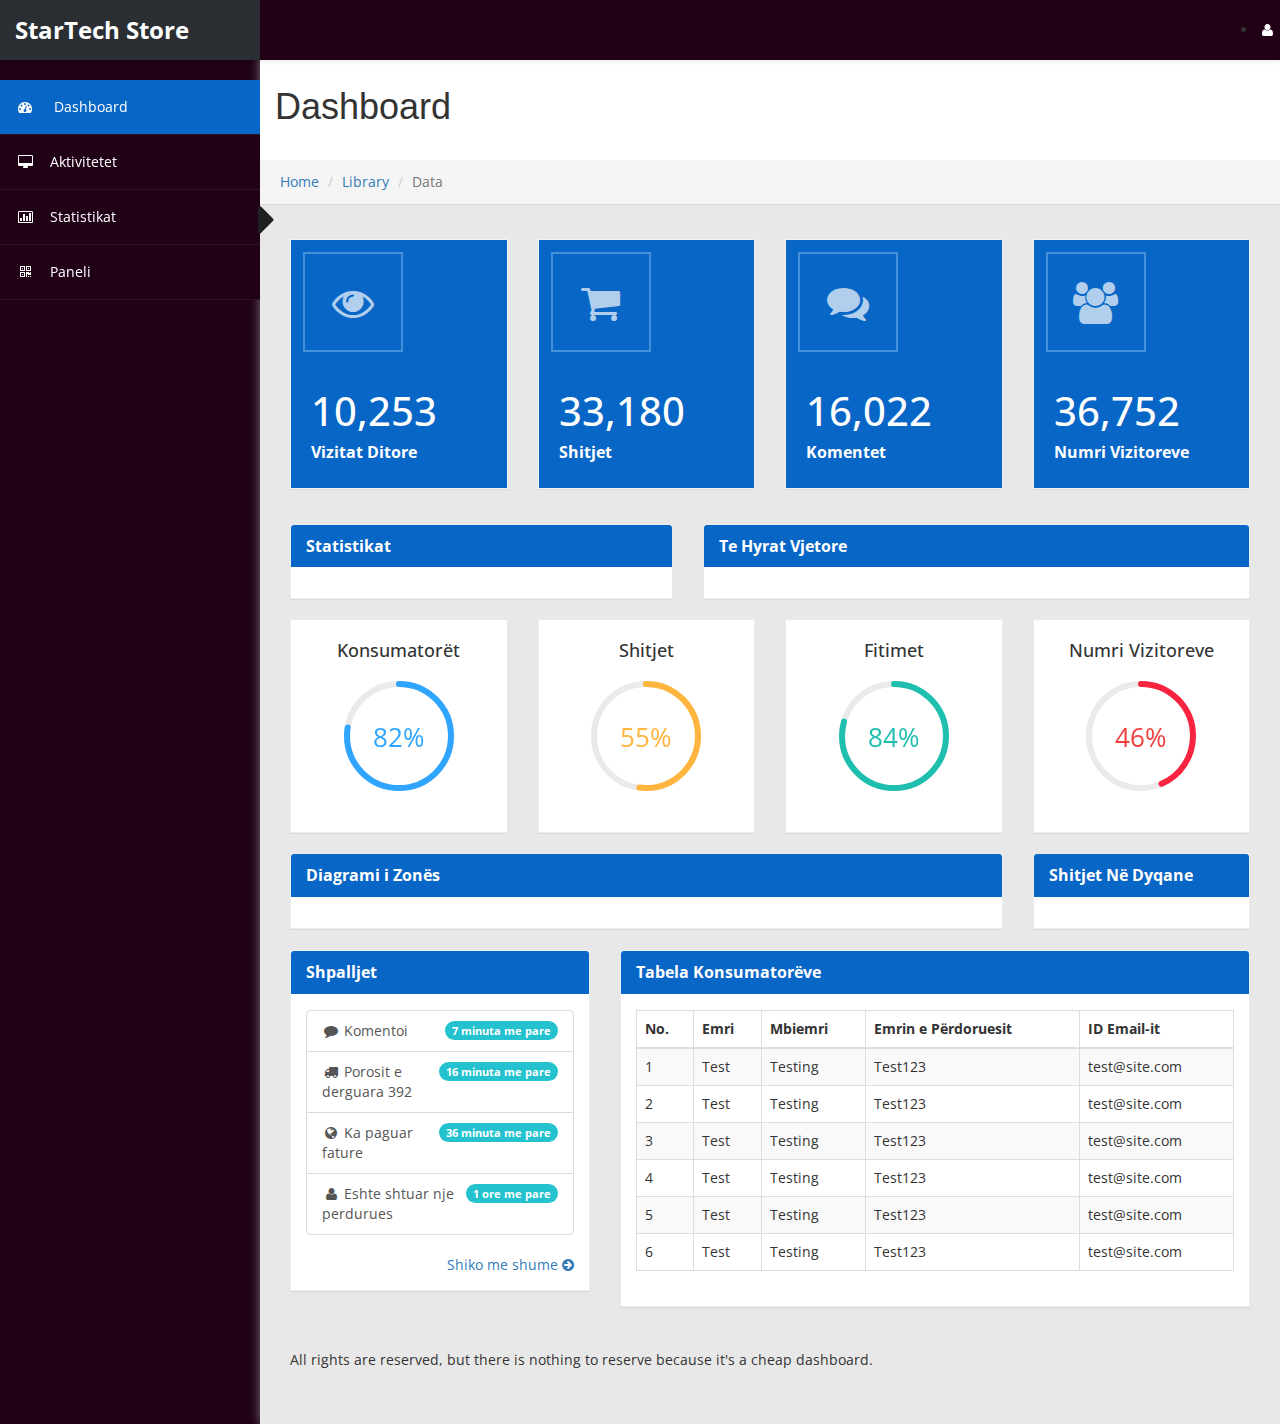
<file: index.html>
﻿<!DOCTYPE html>
<html xmlns="http://www.w3.org/1999/xhtml">

<head>
    <meta charset="utf-8" />
    <meta name="viewport" content="width=device-width, initial-scale=1.0" />
    <title>FYP</title>

    <link href="assets/css/bootstrap.css" rel="stylesheet" />
    <link href="assets/css/font-awesome.css" rel="stylesheet" />
    <link href="assets/js/morris/morris-0.4.3.min.css" rel="stylesheet" />
    <link href="assets/css/custom-styles.css" rel="stylesheet" />
    <link href='http://fonts.googleapis.com/css?family=Open+Sans' rel='stylesheet' type='text/css' />
    <link rel="stylesheet" href="assets/js/Lightweight-Chart/cssCharts.css">
</head>

<body>
    <div id="wrapper">
        <nav class="navbar navbar-default top-navbar" role="navigation">
            <div class="navbar-header">
                <button type="button" class="navbar-toggle" data-toggle="collapse" data-target=".sidebar-collapse">
                        <span class="sr-only">Toggle navigation</span>
                        <span class="icon-bar"></span>
                        <span class="icon-bar"></span>
                        <span class="icon-bar"></span>
                    </button>
                <a class="navbar-brand" href="index.html"><strong>StarTech Store</strong></a>
            </div>

            <li class="dropdown" style="position: relative; left: 78%; top: 20px;">
                <a class="dropdown-toggle" data-toggle="dropdown" href="#" aria-expanded="false" style="color: #fff;">
                    <i class="fa fa-user fa-fw"></i> <i class="fa fa-caret-down"></i>
                </a>
                <ul class="dropdown-menu dropdown-user">
                    <li><a href="#"><i class="fa fa-user fa-fw"></i>Profili</a>
                    </li>
                    <li><a href="#"><i class="fa fa-gear fa-fw"></i> Konfigurimet</a>
                    </li>
                    <li class="divider"></li>
                    <li><a href="#"><i class="fa fa-sign-out fa-fw"></i>Ckycu</a>
                    </li>
                </ul>

            </li>

            </ul>
        </nav>

        <nav class="navbar-default navbar-side" role="navigation">
            <div id="sideNav" href=""><i class="fa fa-caret-right"></i></div>
            <div class="sidebar-collapse">
                <ul class="nav" id="main-menu">

                    <li>
                        <a class="active-menu" href="index.html"><i class="fa fa-dashboard"></i> Dashboard</a>
                    </li>
                    <li>
                        <a href="ui-elements.html"><i class="fa fa-desktop"></i>Aktivitetet</a>
                    </li>
                    <li>
                        <a href="chart.html"><i class="fa fa-bar-chart-o"></i>Statistikat</a>
                    </li>
                    <li>
                        <a href="tab-panel.html"><i class="fa fa-qrcode"></i>Paneli</a>
                    </li>

                </ul>

            </div>

        </nav>


        <div id="page-wrapper">
            <div class="header">
                <h1 class="page-header">
                    Dashboard
                </h1>
                <ol class="breadcrumb">
                    <li><a href="#">Home</a></li>
                    <li><a href="#">Library</a></li>
                    <li class="active">Data</li>
                </ol>

            </div>
            <div id="page-inner">


                <div class="row">
                    <div class="col-md-3 col-sm-12 col-xs-12">
                        <div class="panel panel-primary text-center no-boder blue">
                            <div class="panel-left pull-left blue">
                                <i class="fa fa-eye fa-5x"></i>

                            </div>
                            <div class="panel-right">
                                <h3>10,253</h3>
                                <strong>Vizitat Ditore</strong>
                            </div>
                        </div>
                    </div>
                    <div class="col-md-3 col-sm-12 col-xs-12">
                        <div class="panel panel-primary text-center no-boder blue">
                            <div class="panel-left pull-left blue">
                                <i class="fa fa-shopping-cart fa-5x"></i>
                            </div>

                            <div class="panel-right">
                                <h3>33,180 </h3>
                                <strong> Shitjet</strong>

                            </div>
                        </div>
                    </div>
                    <div class="col-md-3 col-sm-12 col-xs-12">
                        <div class="panel panel-primary text-center no-boder blue">
                            <div class="panel-left pull-left blue">
                                <i class="fa fa fa-comments fa-5x"></i>

                            </div>
                            <div class="panel-right">
                                <h3>16,022 </h3>
                                <strong> Komentet </strong>

                            </div>
                        </div>
                    </div>
                    <div class="col-md-3 col-sm-12 col-xs-12">
                        <div class="panel panel-primary text-center no-boder blue">
                            <div class="panel-left pull-left blue">
                                <i class="fa fa-users fa-5x"></i>

                            </div>
                            <div class="panel-right">
                                <h3>36,752 </h3>
                                <strong>Numri Vizitoreve</strong>

                            </div>
                        </div>
                    </div>
                </div>

                <div class="row">
                    <div class="col-md-5">
                        <div class="panel panel-default">
                            <div class="panel-heading">
                                Statistikat
                            </div>
                            <div class="panel-body">
                                <div id="morris-line-chart"></div>
                            </div>
                        </div>
                    </div>

                    <div class="col-md-7">
                        <div class="panel panel-default">
                            <div class="panel-heading">
                                Te Hyrat Vjetore
                            </div>
                            <div class="panel-body">
                                <div id="morris-bar-chart"></div>
                            </div>

                        </div>
                    </div>

                </div>



                <div class="row">
                    <div class="col-xs-6 col-md-3">
                        <div class="panel panel-default">
                            <div class="panel-body easypiechart-panel">
                                <h4>Konsumatorët</h4>
                                <div class="easypiechart" id="easypiechart-blue" data-percent="82"><span class="percent">82%</span>
                                </div>
                            </div>
                        </div>
                    </div>
                    <div class="col-xs-6 col-md-3">
                        <div class="panel panel-default">
                            <div class="panel-body easypiechart-panel">
                                <h4>Shitjet</h4>
                                <div class="easypiechart" id="easypiechart-orange" data-percent="55"><span class="percent">55%</span>
                                </div>
                            </div>
                        </div>
                    </div>
                    <div class="col-xs-6 col-md-3">
                        <div class="panel panel-default">
                            <div class="panel-body easypiechart-panel">
                                <h4>Fitimet</h4>
                                <div class="easypiechart" id="easypiechart-teal" data-percent="84"><span class="percent">84%</span>
                                </div>
                            </div>
                        </div>
                    </div>
                    <div class="col-xs-6 col-md-3">
                        <div class="panel panel-default">
                            <div class="panel-body easypiechart-panel">
                                <h4>Numri Vizitoreve</h4>
                                <div class="easypiechart" id="easypiechart-red" data-percent="46"><span class="percent">46%</span>
                                </div>
                            </div>
                        </div>
                    </div>
                </div>



                <div class="row">
                    <div class="col-md-9 col-sm-12 col-xs-12">
                        <div class="panel panel-default">
                            <div class="panel-heading">
                                Diagrami i Zonës
                            </div>
                            <div class="panel-body">
                                <div id="morris-area-chart"></div>
                            </div>
                        </div>
                    </div>
                    <div class="col-md-3 col-sm-12 col-xs-12">
                        <div class="panel panel-default">
                            <div class="panel-heading">
                                Shitjet Në Dyqane
                            </div>
                            <div class="panel-body">
                                <div id="morris-donut-chart"></div>
                            </div>
                        </div>
                    </div>

                </div>
                <div class="row">
                    <div class="col-md-12">

                    </div>
                </div>





                <div class="row">
                    <div class="col-md-4 col-sm-12 col-xs-12">
                        <div class="panel panel-default">
                            <div class="panel-heading">
                                Shpalljet
                            </div>
                            <div class="panel-body">
                                <div class="list-group">

                                    <a href="#" class="list-group-item">
                                        <span class="badge">7 minuta me pare</span>
                                        <i class="fa fa-fw fa-comment"></i> Komentoi
                                    </a>
                                    <a href="#" class="list-group-item">
                                        <span class="badge">16 minuta me pare</span>
                                        <i class="fa fa-fw fa-truck"></i> Porosit e derguara 392
                                    </a>
                                    <a href="#" class="list-group-item">
                                        <span class="badge">36 minuta me pare</span>
                                        <i class="fa fa-fw fa-globe"></i> Ka paguar fature
                                    </a>
                                    <a href="#" class="list-group-item">
                                        <span class="badge">1 ore me pare</span>
                                        <i class="fa fa-fw fa-user"></i> Eshte shtuar nje perdurues
                                    </a>
                                </div>
                                <div class="text-right">
                                    <a href="#">Shiko me shume <i class="fa fa-arrow-circle-right"></i></a>
                                </div>
                            </div>
                        </div>

                    </div>
                    <div class="col-md-8 col-sm-12 col-xs-12">

                        <div class="panel panel-default">
                            <div class="panel-heading">
                                Tabela Konsumatorëve
                            </div>
                            <div class="panel-body">
                                <div class="table-responsive">
                                    <table class="table table-striped table-bordered table-hover">
                                        <thead>
                                            <tr>
                                                <th>No.</th>
                                                <th>Emri</th>
                                                <th>Mbiemri</th>
                                                <th>Emrin e Përdoruesit</th>
                                                <th>ID Email-it</th>
                                            </tr>
                                        </thead>
                                        <tbody>
                                            <tr>
                                                <td>1</td>
                                                <td>Test</td>
                                                <td>Testing</td>
                                                <td>Test123</td>
                                                <td>test@site.com</td>
                                            </tr>
                                            <tr>
                                                <td>2</td>
                                                <td>Test</td>
                                                <td>Testing</td>
                                                <td>Test123</td>
                                                <td>test@site.com</td>
                                            </tr>
                                            <tr>
                                                <td>3</td>
                                                <td>Test</td>
                                                <td>Testing</td>
                                                <td>Test123</td>
                                                <td>test@site.com</td>
                                            </tr>
                                            <tr>
                                                <td>4</td>
                                                <td>Test</td>
                                                <td>Testing</td>
                                                <td>Test123</td>
                                                <td>test@site.com</td>
                                            </tr>
                                            <tr>
                                                <td>5</td>
                                                <td>Test</td>
                                                <td>Testing</td>
                                                <td>Test123</td>
                                                <td>test@site.com</td>
                                            </tr>
                                            <tr>
                                                <td>6</td>
                                                <td>Test</td>
                                                <td>Testing</td>
                                                <td>Test123</td>
                                                <td>test@site.com</td>
                                            </tr>

                                        </tbody>
                                    </table>
                                </div>
                            </div>
                        </div>

                    </div>
                </div>



                <footer>
                    <p>All rights are reserved, but there is nothing to reserve because it's a cheap dashboard.</p>


                </footer>
            </div>

        </div>

    </div>

    <script src="assets/js/jquery-1.10.2.js"></script>
    <script src="assets/js/bootstrap.min.js"></script>
    <script src="assets/js/jquery.metisMenu.js"></script>
    <script src="assets/js/morris/raphael-2.1.0.min.js"></script>
    <script src="assets/js/morris/morris.js"></script>
    <script src="assets/js/easypiechart.js"></script>
    <script src="assets/js/easypiechart-data.js"></script>
    <script src="assets/js/Lightweight-Chart/jquery.chart.js"></script>
    <script src="assets/js/custom-scripts.js"></script>

</body>

</html>
</file>
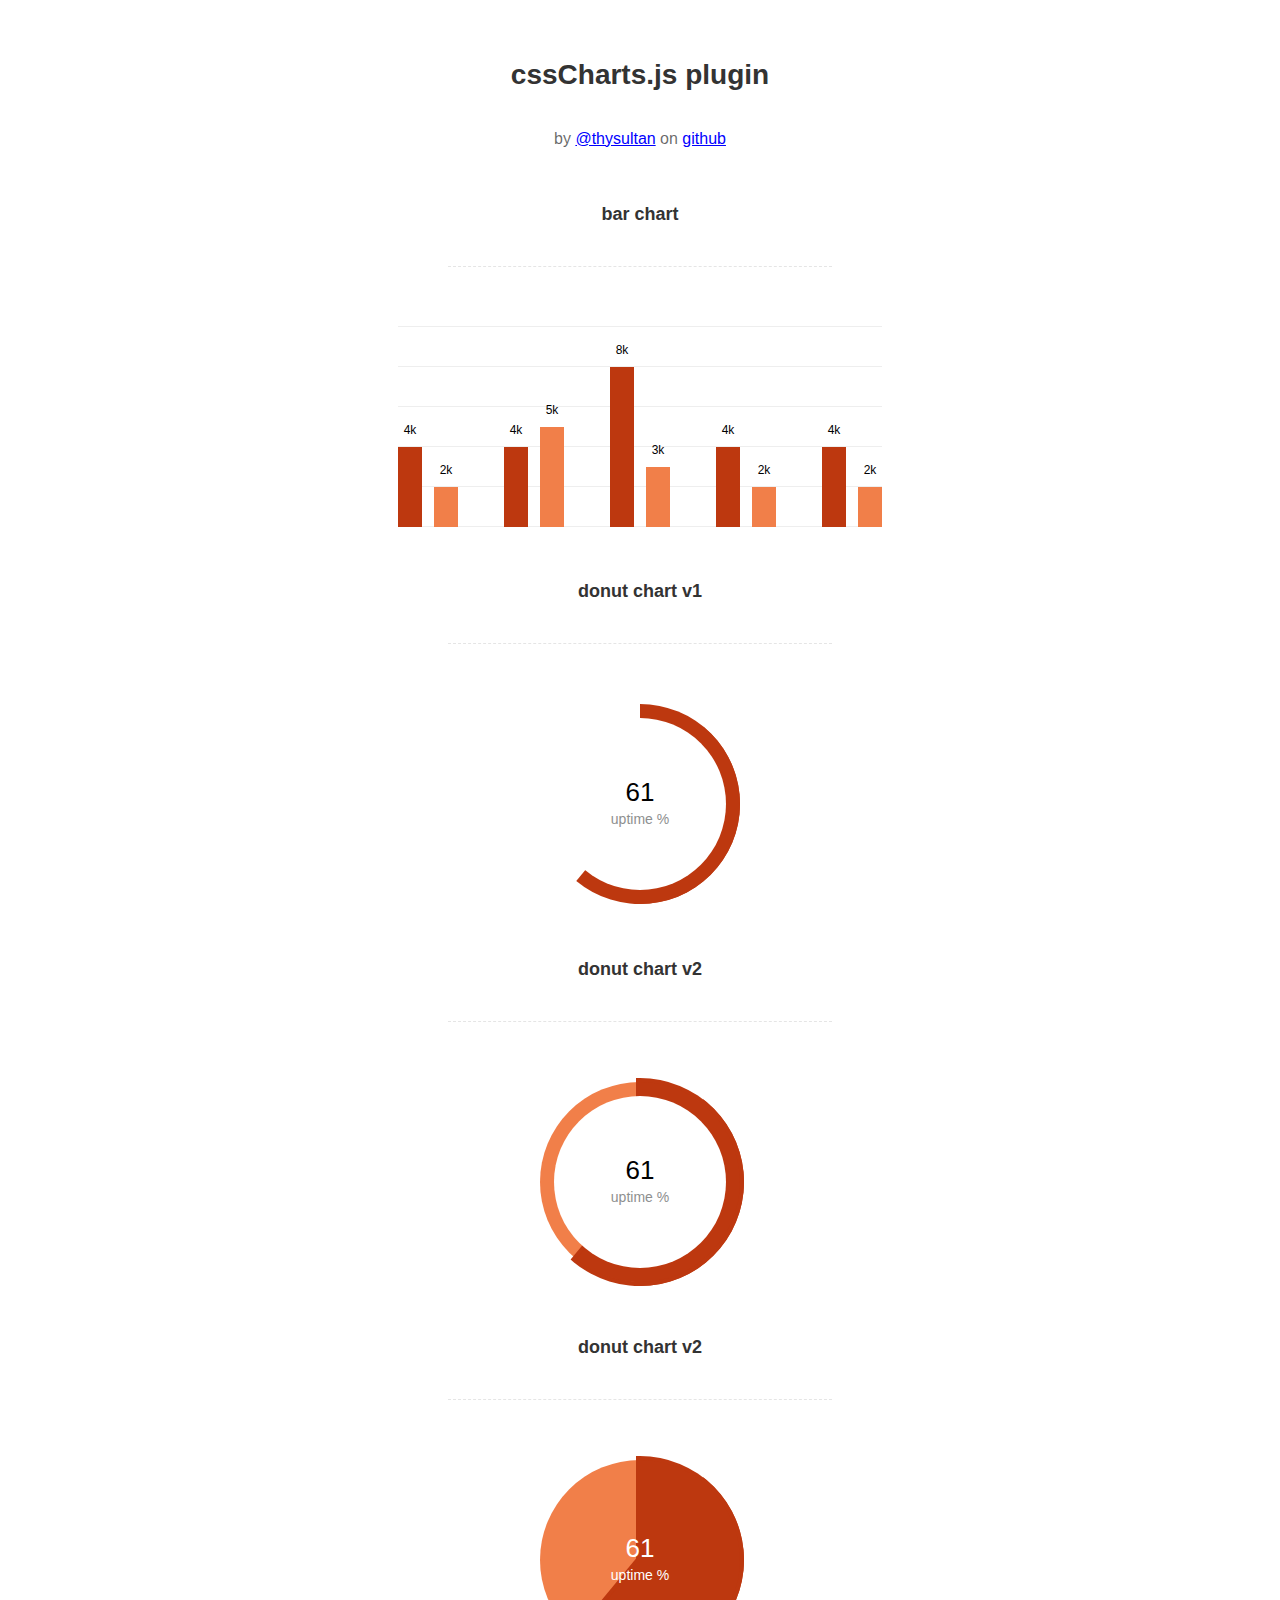
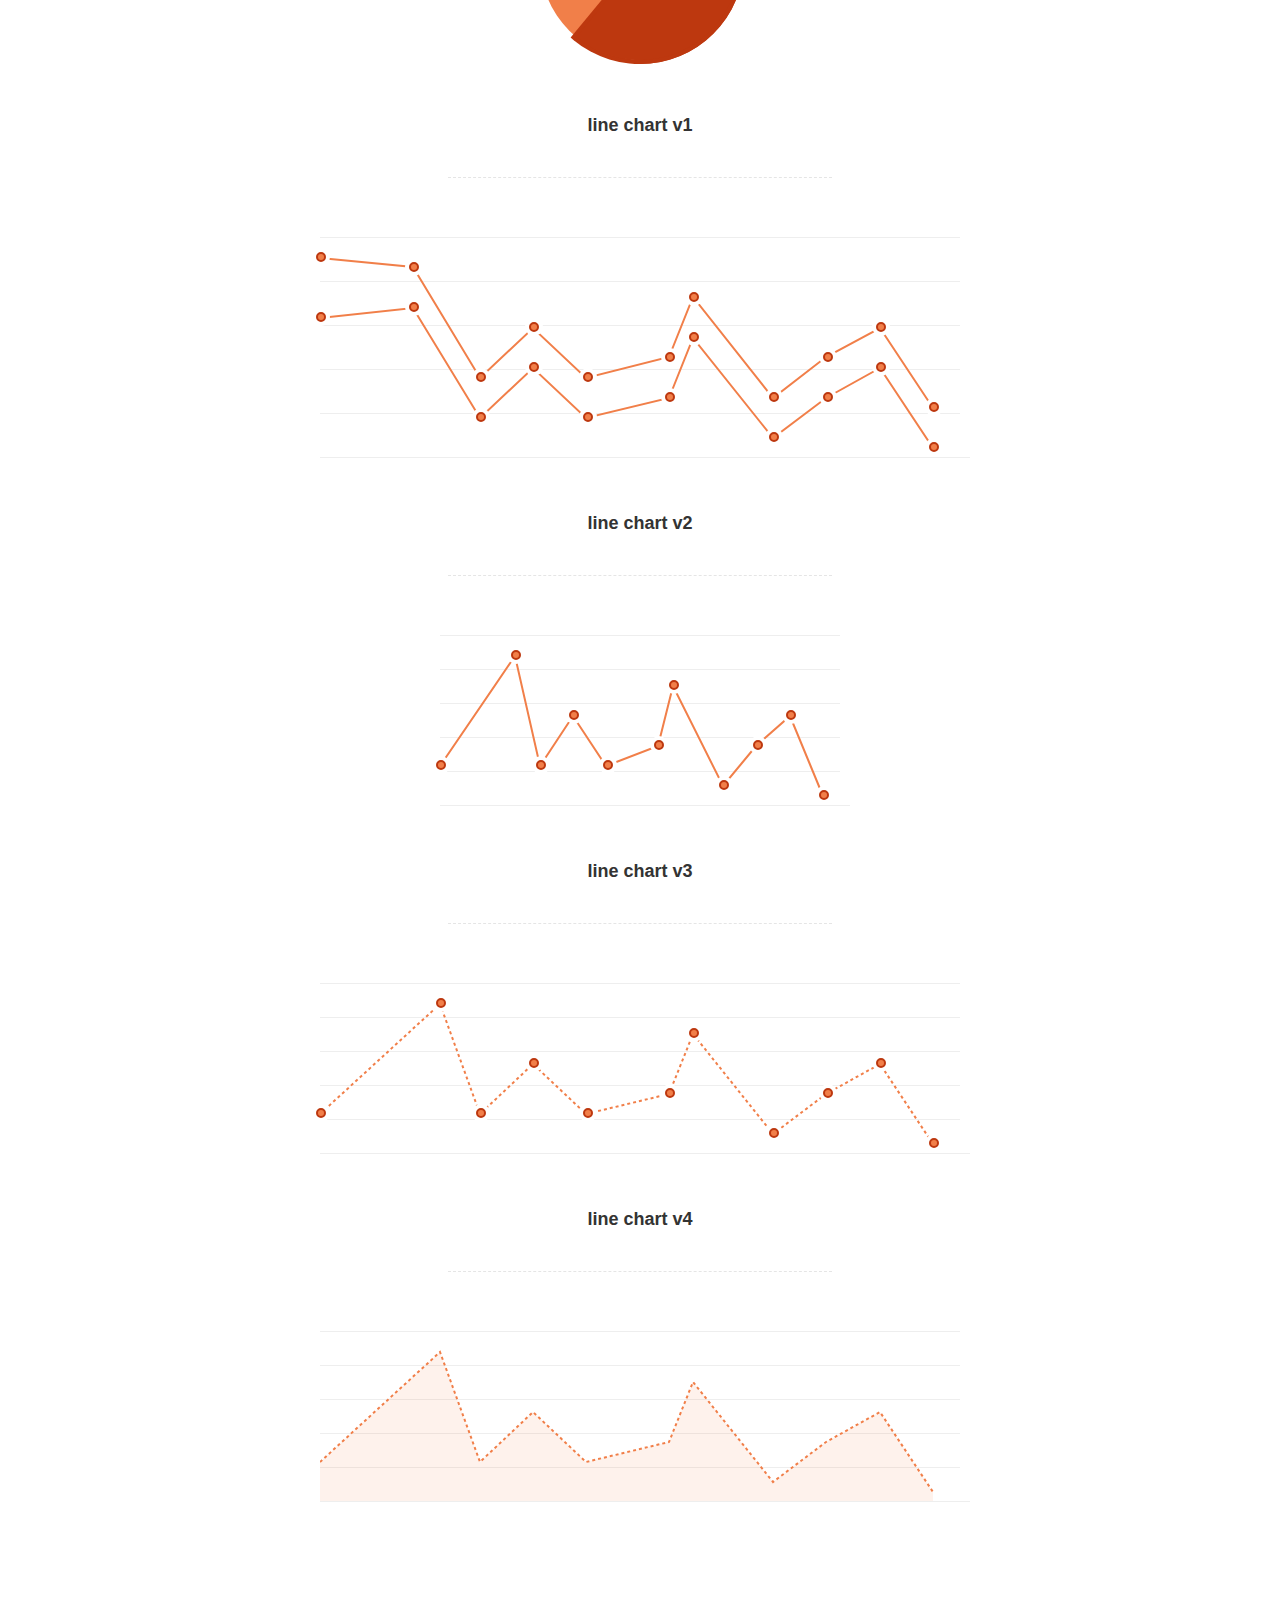
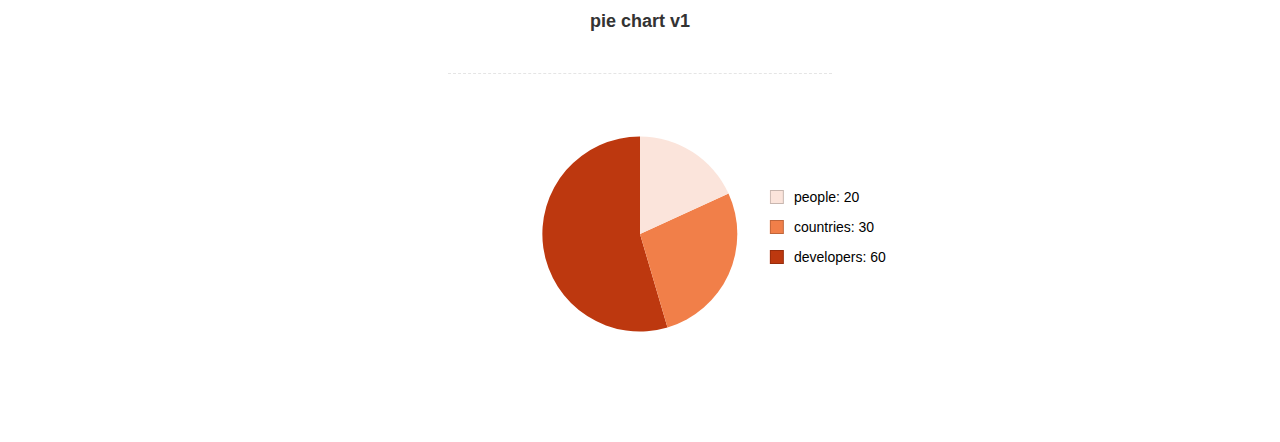
<file: assets/js/Lightweight-Chart/index.html>
<!doctype html>
<html>
    <head>
        <meta charset="utf-8">
        <meta name="description" content="A jquery plugin to create simple donut, bar or line charts with dom nodes, style with css.">
        <meta name="viewport" content="width=device-width, initial-scale=1">
        <title>cssCharts.js - jquery css charts</title>
        <script src="https://ajax.googleapis.com/ajax/libs/jquery/2.1.3/jquery.min.js"></script>

        <link rel="stylesheet" href="cssCharts.css">
        <script src="jquery.chart.js"></script>

        <style>
          /* page specific styles*/
          h1{text-align:center;font-family:sans-serif;font-size:28px;color:#333;padding:40px 0 0 0;}
          h2{text-align:center;font-family:sans-serif;font-size:18px;color:#333;padding:40px 0 0 0;}
          hr{width:60%;height:1px;background:none;border:none;border-bottom:1px dashed rgba(0,0,0,0.1);outline:none;margin:40px auto 60px auto;}

          .desc p{text-align:center;font-size:16px;color:rgba(0,0,0,0.6);padding:20px 0 0 0;font-family:sans-serif;}
          .desc a{color:blue;}
          .wrap{margin:0 auto;width:640px;padding-bottom:100px;}
          #line{width:400px;}
          /* page specific styles*/
        </style>
    </head>
    <body>
      <div class="wrap">

        <div class="desc">
          <h1>cssCharts.js plugin</h1><p>by
          <a href="http://twitter.com/thysultan">@thysultan</a> on
          <a href="https://github.com/sultantarimo/cssCharts.js">github</a>
        </p>
        </div>

        <h2>bar chart</h2>
        <hr>

        <div class="chart">
            <ul class="bar-chart" data-bars="[4,2],[4,5],[8,3],[4,2],[4,2]" data-max="10" data-unit="k" data-width="24"></ul>
        </div>
        <!-- data max is the 100% point of the graph -->
        <!-- set data-grid to 0 for no grid -->
        <!-- data-width is the individual bars width -->

        <h2>donut chart v1</h2>
        <hr>

        <div class="chart">
          <div class="donut-chart" data-percent="0.61" data-title="uptime %"></div>
        </div>

        <h2>donut chart v2</h2>
        <hr>

        <div class="chart">
          <div class="donut-chart fill" data-percent="0.61" data-title="uptime %"></div>
        </div>

        <h2>donut chart v2</h2>
        <hr>

        <div class="chart">
          <div class="donut-chart pie-chart fill" data-percent="0.61" data-title="uptime %"></div>
        </div>
        <!-- pie-chart class for pie chart -->
        <!-- fill class for default donut fill enabled-->

        <h2>line chart v1</h2>
        <hr>

        <div class="chart">
          <ul data-cord="[[0,70,120,160,200,262,280,340,380,420,460],[140,150,40,90,40,60,120,20,60,90,10]],[[0,70,120,160,200,262,280,340,380,420,460],[200,190,80,130,80,100,160,60,100,130,50]]"  class="line-chart"></ul>
        </div>
        <!-- multiple graphs [[x cords],[y cords]] [[x cords],[y cords]] -->

        <h2>line chart v2</h2>
        <hr>

        <div class="chart" id="line">
          <ul data-cord="[0,90,120,160,200,262,280,340,380,420,460],[40,150,40,90,40,60,120,20,60,90,10]" class="line-chart"></ul>
        </div>

        <h2>line chart v3</h2>
        <hr>

        <div class="chart dotted">
          <ul data-cord="[0,90,120,160,200,262,280,340,380,420,460],[40,150,40,90,40,60,120,20,60,90,10]" class="line-chart"></ul>
        </div>

        <h2>line chart v4</h2>
        <hr>

        <div class="chart dotted">
          <ul data-cord="[0,90,120,160,200,262,280,340,380,420,460],[40,150,40,90,40,60,120,20,60,90,10]" data-fill="1" class="line-chart no-points"></ul>
        </div>
        <!-- single graph [x cords],[y cords] -->


        <br><br><br>
        <h2>pie chart v1</h2>
        <hr>

        <div class="chart">
          <div class="pie-thychart" data-set='[["people", 20], ["countries",30], ["developers",60]]' data-colors="#FBE4DB,#F17F49,#BD380F"></div>
        </div>

      </div>

      <script>
        $(function() {
            $('.bar-chart').cssCharts({type:"bar"});
            $('.donut-chart').cssCharts({type:"donut"}).trigger('show-donut-chart');
            $('.line-chart').cssCharts({type:"line"});

            $('.pie-thychart').cssCharts({type:"pie"});
        });
      </script>
    </body>
</html>
</file>
<file: assets/css/custom-styles.css>
body {
    font-family: 'Open Sans', sans-serif;
    background: #200116;
}

#wrapper {
    width: 100%;
}

#page-wrapper {
    padding: 15px 15px;
    min-height: 600px;
    background: #E8E8E8;
}

#page-inner {
    width: 100%;
    margin: 10px 20px 10px 0px;
    background-color: transparent;
    padding: 15px 30px;
    min-height: 1200px;
}

.header .container-fluid {
    padding: 0;
}

.text-center {
    text-align: center;
}

.no-boder {
    border: 1px solid #f3f3f3;
}

h1,
.h1,
h2,
.h2,
h3,
.h3 {
    margin-top: 7px;
    margin-bottom: -5px;
}

h2 {
    color: #000;
}

h4 {
    padding-top: 10px;
}

.square-btn-adjust {
    border: 0px solid transparent;
    -webkit-border-radius: 0px;
    -moz-border-radius: 0px;
    border-radius: 0px;
}

p {
    font-size: 16px;
    line-height: 25px;
    padding-top: 20px;
}

.navbar-side {
    z-index: 0;
}

.panel {
    border-radius: 0px;
}

.navbar-side .nav>li>a>i {
    color: #FFFFFF;
    padding: 8px;
    width: 30px;
    text-align: center;
}

.top-navbar {
    position: fixed;
    width: 100%;
    z-index: 300;
    -webkit-box-shadow: 0 3px 3px rgba(0, 0, 0, 0.05);
    -moz-box-shadow: 0 3px 3px rgba(0, 0, 0, 0.05);
    box-shadow: 0 3px 3px rgba(0, 0, 0, 0.05);
}

.navbar-side {
    z-index: 1;
    position: fixed;
    width: 260px;
    top: 80px;
}

#page-wrapper {
    position: relative;
    top: 55px;
    box-shadow: 0 0 10px #757575;
    -moz-box-shadow: 0 0 10px #757575;
    -webkit-box-shadow: 0 0 10px #757575;
}

.top-navbar .nav>li>a:hover,
.top-navbar .nav>li>a:focus {
    text-decoration: none;
    background-color: #2497BA;
    color: #fff;
}

.nav .open>a,
.nav .open>a:hover,
.nav .open>a:focus {
    background-color: #075CB3;
    border-color: #075CB3;
}

.breadcrumb {
    padding: 12px 10px 12px 20px;
    margin-bottom: 20px;
    list-style: none;
    border-radius: 0;
    -webkit-box-shadow: 0 1px 1px rgba(0, 0, 0, .05);
    box-shadow: 0 1px 1px rgba(0, 0, 0, .05);
}

.dropdown-menu>li>a {
    display: block;
    padding: 3px 20px;
    clear: both;
    font-weight: 400;
    line-height: 1.42857143;
    color: #333;
    white-space: nowrap;
    font-size: 13px;
}

.dropdown-menu>li>a i {
    color: #1F1F1F;
}

.text-muted {
    color: #FB5651;
}

.badge {
    display: inline-block;
    min-width: 10px;
    padding: 4px 7px;
    font-size: 11px;
    font-weight: 700;
    color: #fff;
    text-align: center;
    white-space: nowrap;
    vertical-align: baseline;
    background-color: #24C2CE;
    border-radius: 10px;
}


/*----------------------------------------------
   DASHBOARD STYLES    
------------------------------------------------*/

.page-header {
    padding-bottom: 9px;
    margin: 0;
    border-bottom: 1px solid transparent;
    text-align: left;
    background-color: #fff;
    padding: 32px 22px 32px 15px;
    font-family: 'Poppins', sans-serif;
}

.panel-left {
    width: 100px;
    height: 100px;
    background: #0866C6;
    border: 2px solid #4590DA;
    /* border-radius: 100%; */
    overflow: hidden;
    margin: 12px;
}

.panel-left .fa-5x {
    font-size: 3em;
    color: rgba(255, 255, 255, 0.69);
    padding: 29px 0;
    margin-bottom: 30px;
}

.panel-right {
    height: 124px;
    background: transparent;
    margin-bottom: 0;
    color: #FFFFFF;
    float: left;
    text-align: left;
    padding-left: 20px;
    font-size: 16px;
    text-shadow: none;
    font-weight: 100;
}

.panel-right h3 {
    font-size: 40px;
    padding: 18px 10px 13px 0;
    color: #FFFFFF;
}

.panel-back {
    background-color: #fff;
}

.panel-default {
    border-color: #ECECEC;
}

.panel-default>.panel-heading {
    color: #FFF;
    border-color: #FFF;
    font-weight: bold;
    background: #0866C6;
    font-size: 16px;
    text-shadow: none;
}

.panel-heading {
    /* padding: 15px 15px 0px; */
    border-bottom: 1px solid transparent;
    border-top-left-radius: 3px;
    border-top-right-radius: 3px;
}

.jumbotron {
    padding: 20px;
}

.jumbotron p {
    margin-bottom: 15px;
    font-size: 15px;
    font-weight: 200;
}

.jumbotron,
.well {
    background: #fff;
}

.noti-box {
    min-height: 100px;
    padding: 20px;
}

.noti-box .icon-box {
    display: block;
    float: left;
    margin: 0 15px 10px 0;
    width: 70px;
    height: 70px;
    line-height: 75px;
    vertical-align: middle;
    text-align: center;
    font-size: 40px;
}

.text-box p {
    margin: 0 0 3px;
}

.main-text {
    font-size: 25px;
    font-weight: 600;
}

.set-icon {
    -webkit-border-radius: 50px;
    -moz-border-radius: 50px;
    border-radius: 50px;
}

.panel-primary {
    display: inline-block;
    margin-bottom: 30px;
    width: 100%;
}

.green {
    /* background-color: #1CC09F; */
    color: #fff;
}

.blue {
    background-color: #0866C6;
    color: #fff
}

.red {
    background-color: #FB6E51;
    color: #fff;
}

.brown {
    background-color: #F5B252;
    color: #fff;
}

.back-footer-red {
    background-color: #F0433D;
    color: #fff;
    border-top: 0px solid #fff;
}

.icon-box-right {
    display: block;
    float: right;
    margin: 0 15px 10px 0;
    width: 70px;
    height: 70px;
    line-height: 75px;
    vertical-align: middle;
    text-align: center;
    font-size: 40px;
}

.main-temp-back {
    background: #8702A8;
    color: #FFFFFF;
    font-size: 16px;
    font-weight: 300;
    text-align: center;
}

.main-temp-back .text-temp {
    font-size: 40px;
}

.back-dash {
    padding: 20px;
    font-size: 20px;
    font-weight: 500;
    -webkit-border-radius: 0px;
    -moz-border-radius: 0px;
    border-radius: 0px;
    background-color: #2EA7EB;
    color: #fff;
}

.back-dash p {
    padding-top: 16px;
    font-size: 13px;
    color: #fff;
    line-height: 25px;
    text-align: justify;
}

.color-bottom-txt {
    color: #000;
    font-size: 16px;
    line-height: 30px;
}


/*Charts*/

.main-chart {
    background: #fff;
}

.easypiechart-panel {
    text-align: center;
    padding: 1px 0;
    margin-bottom: 20px;
}

.placeholder h2 {
    margin-bottom: 0px;
}

.donut {
    width: 100%;
}

.easypiechart {
    position: relative;
    text-align: center;
    width: 120px;
    height: 120px;
    margin: 20px auto 10px auto;
}

.easypiechart .percent {
    display: block;
    position: absolute;
    font-size: 26px;
    top: 38px;
    width: 120px;
}

#easypiechart-blue .percent {
    color: #30a5ff;
}

#easypiechart-teal .percent {
    color: #1ebfae;
}

#easypiechart-orange .percent {
    color: #ffb53e;
}

#easypiechart-red .percent {
    color: #ef4040;
}

.chat-panel .panel-body {
    height: 450px;
    overflow-y: scroll;
}

.chat-box {
    margin: 0;
    padding: 0;
    list-style: none;
}

.chat-box li {
    margin-bottom: 15px;
    padding-bottom: 5px;
    border-bottom: 1px dotted #808080;
}

.chat-box li.left .chat-body {
    margin-left: 90px;
}

.chat-box li .chat-body p {
    margin: 0;
    color: #8d8888;
}

.chat-img>img {
    margin-left: 20px;
}

footer p {
    font-size: 14px;
}


/*----------------------------------------------
    MENU STYLES    
------------------------------------------------*/

.user-image {
    margin: 25px auto;
    -webkit-border-radius: 10px;
    -moz-border-radius: 10px;
    border-radius: 10px;
    max-height: 170px;
    max-width: 170px;
}

.top-navbar {
    margin: 0px;
}

.top-navbar .navbar-brand {
    color: #fff;
    width: 260px;
    text-align: left;
    height: 60px;
    font-size: 24px;
    font-weight: 700;
    /* text-transform: uppercase; */
    line-height: 30px;
    background: #200116;
}

.navbar-brand b {
    color: #4BD28C;
}

.top-navbar .nav>li {
    position: relative;
    display: inline-block;
    margin: 0px;
    padding: 0px;
}

.top-navbar .nav>li>a {
    position: relative;
    display: block;
    padding: 20px;
    color: #FFFFFF;
    margin: 0px;
}

.top-navbar .nav>li>a:hover,
.top-navbar .nav>li>a:focus {
    text-decoration: none;
    color: #319DB5 !important;
    background: transparent;
}

.top-navbar .dropdown-menu {
    min-width: 234px;
    border-radius: 0 0 4px 4px;
    border: 0;
    margin-left: 75px;
    margin-top: -3px;
}

.top-navbar .dropdown-menu>li>a:hover,
.top-navbar .dropdown-menu>li>a:focus {
    color: #225081;
    background: none;
}

.dropdown-tasks {
    width: 255px;
}

.dropdown-tasks .progress {
    height: 8px;
    margin-bottom: 8px;
    overflow: hidden;
    background-color: #f5f5f5;
    border-radius: 0px;
}

.dropdown-tasks>li>a {
    padding: 0px 15px;
}

.dropdown-tasks p {
    font-size: 13px;
    line-height: 21px;
    padding-top: 4px;
}

.active-menu {
    background-color: #0866C6 !important;
    color: #fff !important;
}

.active-menu i {
    color: #fff !important;
}

.arrow {
    float: right;
    margin-top: 8px;
}

.fa.arrow:before {
    content: "\f104";
}

.active>a>.fa.arrow:before {
    content: "\f107";
}

.nav-second-level li,
.nav-third-level li {
    border-bottom: none !important;
}

.nav-second-level li a {
    padding-left: 37px;
}

.nav-third-level li a {
    padding-left: 55px;
}

.sidebar-collapse,
.sidebar-collapse .nav {
    background: none;
}

.sidebar-collapse .nav {
    padding: 0;
    background: #200116;
}

.sidebar-collapse .nav>li>a {
    color: #FFFFFF;
    background: transparent;
    text-shadow: none;
}

.sidebar-collapse>.nav>li>a {
    padding: 12px 10px;
}

.sidebar-collapse>.nav>li {
    border-bottom: 1px solid rgba(107, 108, 109, 0.19);
}

ul.nav.nav-second-level.collapse.in {
    background: #000000;
}

.sidebar-collapse .nav>li>a:hover,
.sidebar-collapse .nav>li>a:focus {
    outline: 0;
}

.navbar-side {
    border: none;
    background: #1F1F1F;
}

.top-navbar {
    background: #200116;
    border-bottom: none;
}

.top-navbar .nav>li>a>i {
    margin-right: 2px;
}

.top-navbar .navbar-brand:hover {
    color: #FFFFFF;
    background-color: rgb(43, 46, 51);
}

.dropdown-user li {
    margin: 8px 0;
}

.navbar-default {
    border: 0px solid black;
}

.navbar-header {
    background: transparent;
}

.navbar-default .navbar-toggle:hover,
.navbar-default .navbar-toggle:focus {
    background-color: #283643;
}

.navbar-default .navbar-toggle {
    border-color: #fff;
}

.navbar-default .navbar-toggle .icon-bar {
    background-color: #FFF;
}

.nav>li>a>i {
    margin-right: 10px;
    color: rgba(255, 255, 255, 0.76);
}

.dropdown-menu>li>a>strong {
    color: #0866C6;
    padding: 5px 0;
    display: inline-block;
    font-weight: 500;
}

#sideNav {
    position: absolute;
    right: -12px;
    z-index: 3;
    /* padding: 3px 9px; */
    top: 117px;
    color: #1F1F1F;
    cursor: pointer;
    border-radius: 0;
    width: 14px;
    font-size: 48px;
    line-height: 0;
}

ul.dropdown-menu.dropdown-messages li a div {
    padding: 2px 0;
}


/*----------------------------------------------
    Statistics STYLES     
------------------------------------------------*/

.btn-circle {
    width: 50px;
    height: 50px;
    padding: 6px 0;
    -webkit-border-radius: 25px;
    -moz-border-radius: 25px;
    border-radius: 25px;
    text-align: center;
    font-size: 12px;
    line-height: 1.428571429;
}


/*----------------------------------------------
    MEDIA QUERIES     
------------------------------------------------*/

@media(min-width:768px) {
    #page-wrapper {
        margin: 0 0 0 260px;
        padding: 0;
        min-height: 1200px;
    }
    .navbar-side {
        width: 260px;
        z-index: 1;
    }
    .navbar {
        border-radius: 0px;
    }
}

@media(max-width:480px) {
    .page-header small {
        display: block;
        padding-top: 14px;
        font-size: 19px;
    }
    .panel-left {
        width: 85px;
        height: 85px;
        border-radius: 100%;
        overflow: hidden;
        margin: 14px;
    }
}
</file>
<file: assets/js/morris/morris-0.4.3.min.css>
.morris-hover{position:absolute;z-index:1000;}.morris-hover.morris-default-style{border-radius:10px;padding:6px;color:#666;background:rgba(255, 255, 255, 0.8);border:solid 2px rgba(230, 230, 230, 0.8);font-family:sans-serif;font-size:12px;text-align:center;}.morris-hover.morris-default-style .morris-hover-row-label{font-weight:bold;margin:0.25em 0;}
.morris-hover.morris-default-style .morris-hover-point{white-space:nowrap;margin:0.1em 0;}
</file>
<file: assets/js/Lightweight-Chart/cssCharts.css>
/*
 * cssCharts v0.3.0
 * jquery plugin to create donut and bar charts with css
 * https://github.com/sultantarimo
 *
 * (c)2015 Sultan Tarimo - sultantarimo@me.com
 * Released under the MIT license
 */
.chart *, .chart{-moz-box-sizing:border-box;-webkit-box-sizing:border-box;box-sizing:border-box;margin:0;padding:0;}
.chart{
  width:auto;
  display:block;
  position:relative;
  font-family:sans-serif;
  font-size:14px;
  margin: 0 auto;
}

/* bar chart */

.chart.bar{height:200px;}
.bar-chart{
  display: table;
  table-layout: fixed;
  width: auto;
  height: 100%;
  margin: 0 auto;
  z-index:20;
  position:absolute;
  left:0px;
}

.bar-chart ul{
  margin-left: 34px;
  float: left;
  display: block;
  height:100%;
}

.bar-chart li{
  position: relative;
  display: table-cell;
  vertical-align: bottom;
  height: 100px;
}

.bar-chart span{
  margin: 0 6px;
  display: block;
  background: rgb(241,127,73);
  width: 34px;
  position:relative;

  -webkit-animation: drawBar 0.3s ease-in-out;
  -moz-animation: drawBar 0.3s ease-in-out;
  animation: drawBar 0.3s ease-in-out;

  -webkit-transition: all 100ms ease-in-out;
  -moz-transition: all 100ms ease-in-out;
  transition: all 100ms ease-in-out;
}

.bar-chart li:hover span{
  box-shadow:0 0 0 4px rgb(241,127,73);
  cursor:pointer;
}

.bar-chart li:nth-child(2n+1):hover span{
  box-shadow:0 0 0 4px #bd380f;
}

.bar-chart li:nth-child(2n+1) span{background-color:#bd380f;}
.bar-chart ul:last-of-type li:last-child span{margin-right:0px;}
.bar-chart ul:first-of-type li:first-child span{margin-left:0px;}
.bar-chart ul:last-of-type {margin-right: 0px;}
.bar-chart ul:first-of-type {margin-left: 0px;}
.bar-chart.left-bar ul:last-of-type {margin-right: 0px;}
.bar-chart.left-bar ul{margin-right: 34px;float:left;margin-left:0px;}

.bar-chart span:before {
  position: absolute;
  bottom: 100%;
  margin-bottom: 10px;
  display: block;
  text-align: center;
  content: attr(title);
  word-wrap: break-word;
  font-size: 12px;
  width: auto;

  left: 50%;

  -webkit-transform: translateX(-50%);
  -moz-transform: translateX(-50%);
  transform: translateX(-50%);
}

.bar-chart li span:before {
  -webkit-transition: all 100ms ease-in-out;
  -moz-transition: all 100ms ease-in-out;
  transition: all 100ms ease-in-out;
}

@-webkit-keyframes drawBar {0% {height: 0;}}
@-moz-keyframes drawBar {0% {height: 0;}}
@keyframes drawBar {0% {height: 0;}}

/* donut chart */

.chart.donut{
  width:200px;
  height:200px;
}

.donut-chart{
  width:100%;height:100%;
  position:relative;

  -webkit-border-radius:50%;
  -moz-border-radius:50%;
  border-radius:50%;
}

.donut-chart.fill{
  background:rgb(241,127,73);
}

.donut-chart:after{
  content:"";
  position: absolute;
  width: 86%;
  height: 86%;
  background: #FFF;
  left: 50%;
  top: 50%;
  z-index: 400;
  margin: 0 auto;
  pointer-events: none;

  -webkit-border-radius: 100%;
  -moz-border-radius: 100%;
  border-radius: 100%;

  -webkit-transform: translateX(-50%) translateY(-50%);
  -moz-transform: translateX(-50%) translateY(-50%);
  transform: translateX(-50%) translateY(-50%);
}

.donut-chart h2{
  text-align:center;
  position: absolute;
  line-height: 140%;
  width: 100%;
  margin-top:-30px;
  top:50%;
  z-index:500;
  pointer-events: none;

  font-size:26px;
  font-weight:400;
  color:rgb(0,0,0);
}

.donut-chart h2 span{
  display:block;
  width:100%;
  font-size:14px;
  color:rgb(142,143,143);
  margin-top:-10px;
}

.donut-chart .spinner{
  z-index: 200;
  border-right: none;

  -webkit-border-radius: 100% 0 0 100% / 50% 0 0 50%;
  -moz-border-radius: 100% 0 0 100% / 50% 0 0 50%;
  border-radius: 100% 0 0 100% / 50% 0 0 50%;

  -webkit-transform: rotate(0deg);
  -moz-transform: rotate(0deg);
  transform: rotate(0deg);

  -webkit-animation: rotateDonut 0.3s ease-in-out;
  -moz-animation: rotateDonut 0.3s ease-in-out;
  animation: rotateDonut 0.3s ease-in-out;

  -webkit-transition: all 160ms ease-in-out;
  -moz-transition: all 160ms ease-in-out;
  transition: all 160ms ease-in-out;
}

.spinner ~ .pie{
  pointer-events: none;
}

.donut-chart.fill .pie,
.pie-chart .pie{
  -webkit-box-shadow: 0 0 0 4px #bd380f;
  -moz-box-shadow: 0 0 0 4px #bd380f;
  box-shadow: 0 0 0 4px #bd380f;
}

@-webkit-keyframes rotateDonut {0% {transform: rotate(0deg);}}
@-moz-keyframes rotateDonut {0% {transform: rotate(0deg);}}
@keyframes rotateDonut {0% {transform: rotate(0deg);}}

.donut-chart .spinner.temp{display:none;}

.donut-chart .pie{
  width: 50%;
  height: 100%;
  position: absolute;
  background: #bd380f;

  -webkit-transform-origin: 100% 50%;
  -moz-transform-origin: 100% 50%;
  transform-origin: 100% 50%;
}

.donut-chart .mask{
  background:rgb(248,248,248);
  z-index: 400;
  margin-left: -1px;
}

.pie-chart:after{
  display:none;
}
.chart.donut .pie-chart h2,
.chart.donut .pie-chart h2 span{color:#FFF;}

/* pie chart */
.chart.pie svg{width:100%;height:100%;}

.chart.pie {
  width: 200px;
  height: 200px;
}

.chart.pie svg text{
  text-anchor: middle;
  fill:white;
  stroke-width:0;
  transform:translate(120,-80);
}
.chart.pie svg path:hover{
  stroke-width:10px;
}

.charts-tip{
  display:block;
  position: absolute;
  font-size: 16px;
  color: #FFF;
  background: rgba(0,0,0,0.8);
  pointer-events: none;
  font-family:sans-serif;
  padding:6px 12px;
  z-index:100;
  width:auto;

  -webkit-border-radius:4px;
  -moz-border-radius:4px;
  border-radius:4px;
}

.chart.pie .pie-legend{
  position:absolute;
  top:50%;
  right:0;
  margin-right:-30px;
  transform:translateX(100%) translateY(-50%);
}

.chart.pie .pie-legend li{
  display:block;
  margin-bottom:14px;
  clear:both;
}

.chart.pie .pie-legend li i{
  top:1px;
  position:relative;
  display:block;
  float:left;
  width:14px;
  height:14px;
  background:#DDD;
  margin-right:10px;

  box-shadow:inset 0 0 0 1px rgba(0,0,0,0.2);
}

.chart.pie .pie-legend li p{clear:both;display:inline;}

/* pie chart */

/* line chart */

.chart.line{width:auto;height:auto;margin:0 auto;position:relative;}
.chart .line-chart{
  min-width:100px;
  min-height:100px;
  width:100%;
  height:100%;
  margin:0px auto;
  display:block;
  position:relative;
  z-index:20;
}

/* line chart borders and grids */
.line-chart:after{
  content:"";
  display:block;
  position:absolute;
  left:0px;bottom:0px;
  height:1px;width:100%;
  background:rgb(238,238,238);
  padding-right:10px;
}

.chart .grid{
  width:100%;
  height:100%;
  position:absolute;
  left:0px;
  bottom:0px;
}
.chart hr{
  position:absolute;
  left:0px;
  bottom:0px;
  width:100%;
  height:1px;
  outline:none;
  border:none;
  background:rgb(238,238,238);
}

.chart hr:before{
  position:absolute;
  right:100%;
  top:0px;
  margin-right:20px;
  color:rgba(0,0,0,0.4);
  font-size:12px;
  content:attr(data-y);
  text-align:right;

  -webkit-transform:translateX(-50%) translateY(-50%);
  -moz-transform:translateX(-50%) translateY(-50%);
  transform:translateX(-50%) translateY(-50%);
}
/* line chart borders and grids */

/* line chart line */
.line-chart li{
  display:block;height:1px;
  float:left;position:relative;
  position:absolute;
}

/* line chart points tooltip */
.line-chart li a:hover:before,
.line-chart li a:hover:after{display:block;z-index:10;}
.line-chart li a:before{
  content:attr(data-y);
  cursor:pointer;
  display:none;
  position:absolute;
  font-size:14px;
  color:#FFF;
  bottom:100%;
  left:50%;
  margin-bottom:-4px;
  text-align:center;
  width:40px;
  background:rgba(0,0,0,0.8);
  padding:8px;
  z-index:40;

  -webkit-transform:translateX(-50%);
  -moz-transform:translateX(-50%);
  transform:translateX(-50%);

  -webkit-border-radius:3px;
  -moz-border-radius:3px;
  border-radius:3px;
}

.line-chart li a:after{
  z-index:50;
  content:"";
  width: 0;
  height: 0;
  display:none;
  position:absolute;
  bottom:100%;
  left:50%;
  margin-bottom:-16px;

  border:6px solid rgba(0,0,0,0);
  border-top: 6px solid rgba(0,0,0,0.8);

  -webkit-transform:translateX(-50%);
  -moz-transform:translateX(-50%);
  transform:translateX(-50%);
}

.line-chart li a{
  display:block;
  position:absolute;
  cursor:pointer;
  width:40px;
  height:40px;

  left:0px;
  top:0px;
  z-index:30;

  -webkit-transform:translateX(-50%) translateY(-50%);
  -moz-transform:translateX(-50%) translateY(-50%);
  transform:translateX(-50%) translateY(-50%);
}
/* line chart points tooltip */

/* line chart points */

.line-chart li span{
  display:block;height:1px;
  background:rgb(241,127,73);
  float:left;
  position:absolute;
}

.line-chart.no-points li span{
  display:none;
}

.line-chart li span:before{
  content:"";
  position:absolute;
  left:-4px;bottom:-4px;
  width:6px;height:6px;
  display:block;

  -webkt-border-radius:50%;
  -moz-border-radius:50%;
  border-radius:50%;
}

.line-chart li:hover span:before{
  -webkit-transform:scale(1.3);
  -moz-transform:scale(1.3);
  transform:scale(1.3);

  -webkit-transition: all 200ms ease-in-out;
  -moz-transition: all 200ms ease-in-out;
  transition: all 200ms ease-in-out;
}

.line-chart li span:before,
.line-chart li span:after{
  background:rgb(241,127,73);
  border:2px solid #bd380f;

  -webkit-box-shadow:0 0 0 4px #FFF;
  -moz-box-shadow:0 0 0 4px #FFF;
  box-shadow:0 0 0 4px #FFF;
}
/* line chart points */

/* line chart line */
.chart.line svg,
.chart.line > div{
  height: 100%;
  width: 100%;
  position:absolute;
  bottom:0px;
  left:0px;
  opacity:1;

  -webkit-animation: drawLine .3s ease-in-out;
    -moz-animation: drawLine .3s ease-in-out;
    animation: drawLine .3s ease-in-out;
}
.chart.line svg path{
  fill: rgba(241,127,73,0.0);
  stroke: rgb(241,127,73);
  stroke-width: 2px;
}

.chart.line.dotted svg path{
  /*if you want it dashed instead of filled*/
  stroke-dasharray: 3;
}

.chart.line .fill svg path{
  fill: rgba(241,127,73,0.1);
  stroke:none;
  stroke-width:0px;
}

/* line chart animation */
@-webkit-keyframes drawLine {0% {opacity: 0;}}
@-moz-keyframes drawLine {0% {opacity: 0;}}
@keyframes drawLine {0% {opacity: 0;}}

@-webkit-keyframes drawChart {0% {width: 0;}}
@-moz-keyframes drawChart {0% {width: 0;}}
@keyframes drawChart {0% {width: 0;}}
</file>
